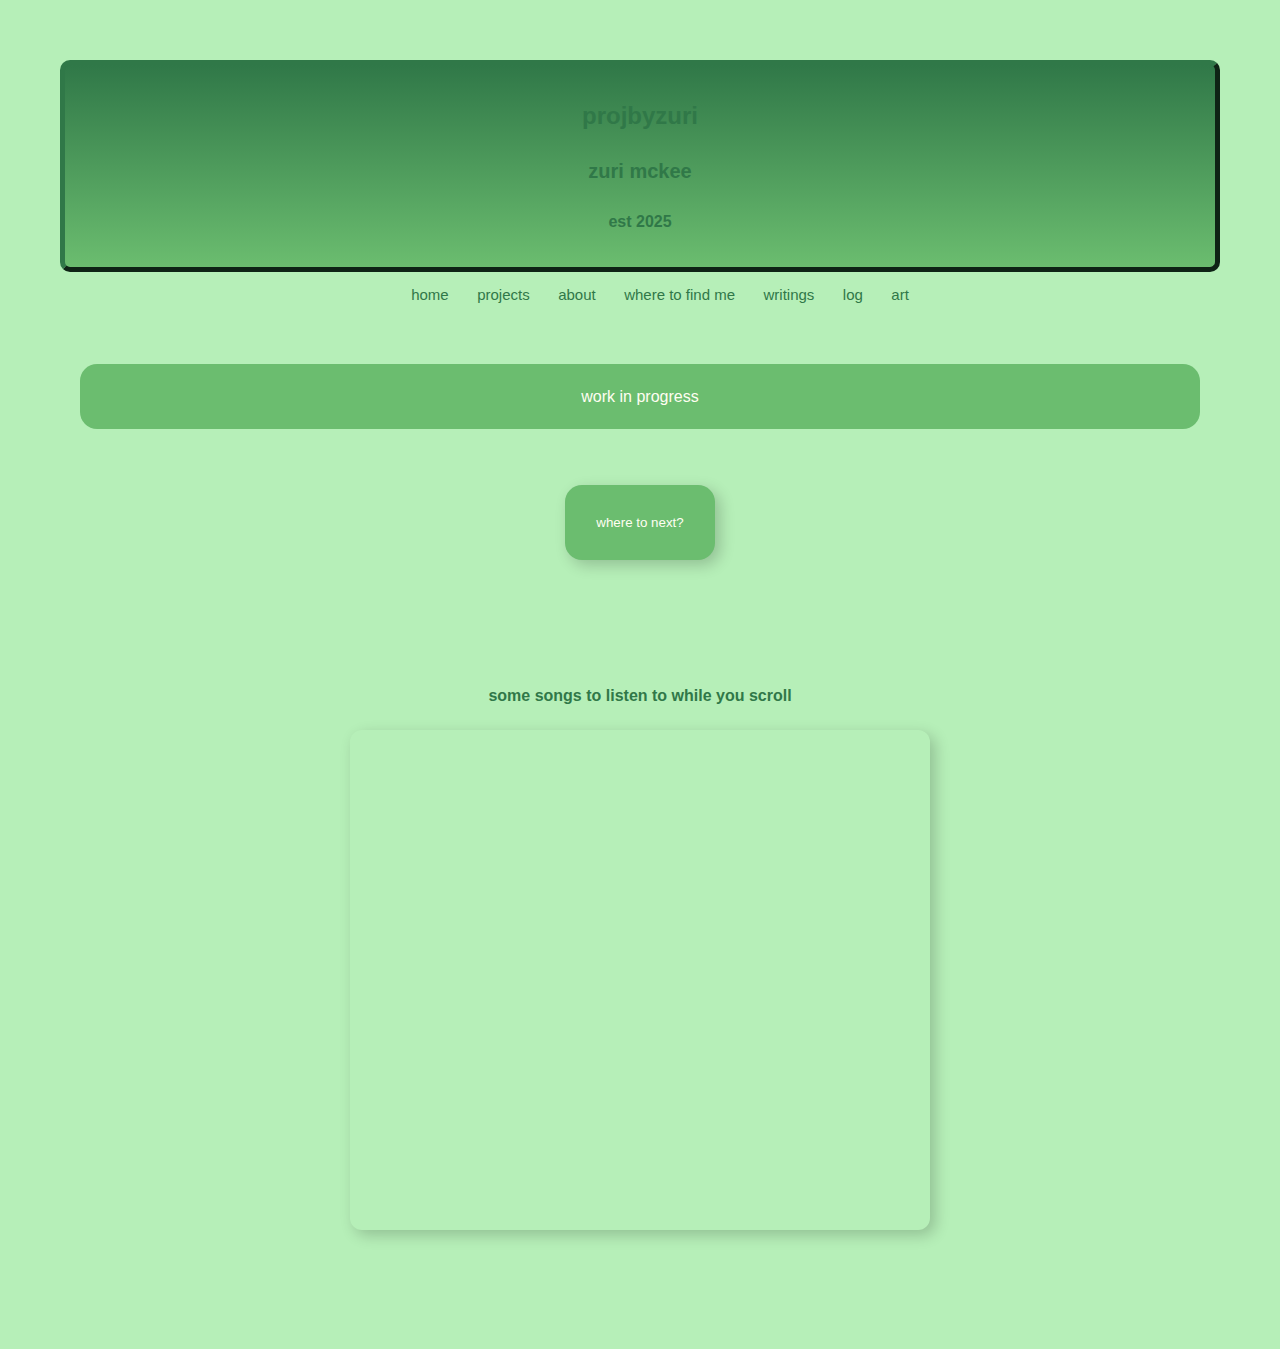
<file: index.html>
<!DOCTYPE html>
<html lang="en-US">
<head>
    <meta charset="UTF-8">
    <meta name="viewport" content="width=device-width, initial-scale=1.0">
    <link rel="stylesheet" href="styles.css">
    <link rel="icon" type="image/png" href="favicon.ico">
    
</head>
    <body>
        <header>
            <title>
                projbyzuri 1.0
            </title>
        </header>
        <div class="myDiv">
            <h2>projbyzuri</h2>
            <h3>zuri mckee </h3>
            <h4> est 2025</h4>
        </div>
        
        
        
        <nav>
            <ul>
                <li><a href="index.html">home</a></li>
                <li><a href="projects.html">projects</a></li>
                <li><a href="about.html">about</a></li>
                <li><a href="contact.html">where to find me</a></li>
                <li><a href="blog.html">writings</a></li>
                <li><a href="log.html">log</a></li>
                <li><a href="art.html">art</a></li>
            </ul>
        </nav>
        
        <br>

        <div class="homePage">
            <div class="fade-in">
                work in progress
            </div>
        </div>    
        <br>
        <button onclick="location.href='projects.html'">where to next?</button>
        <br>
        <br>
        <br>
        <br>
        <br>
        

        <h4>
            some songs to listen to while you scroll
        </h4>
    
            
        <iframe style="border-radius:12px" src="https://open.spotify.com/embed/playlist/11ZjyQiXejmX4bUdwrtzOO?utm_source=generator" width="75%" height="352" frameBorder="0" allowfullscreen="" allow="autoplay; clipboard-write; encrypted-media; fullscreen; picture-in-picture" loading="lazy"></iframe>

        <br>
        <br>
        <br>
        
    </body>

</html>
</file>
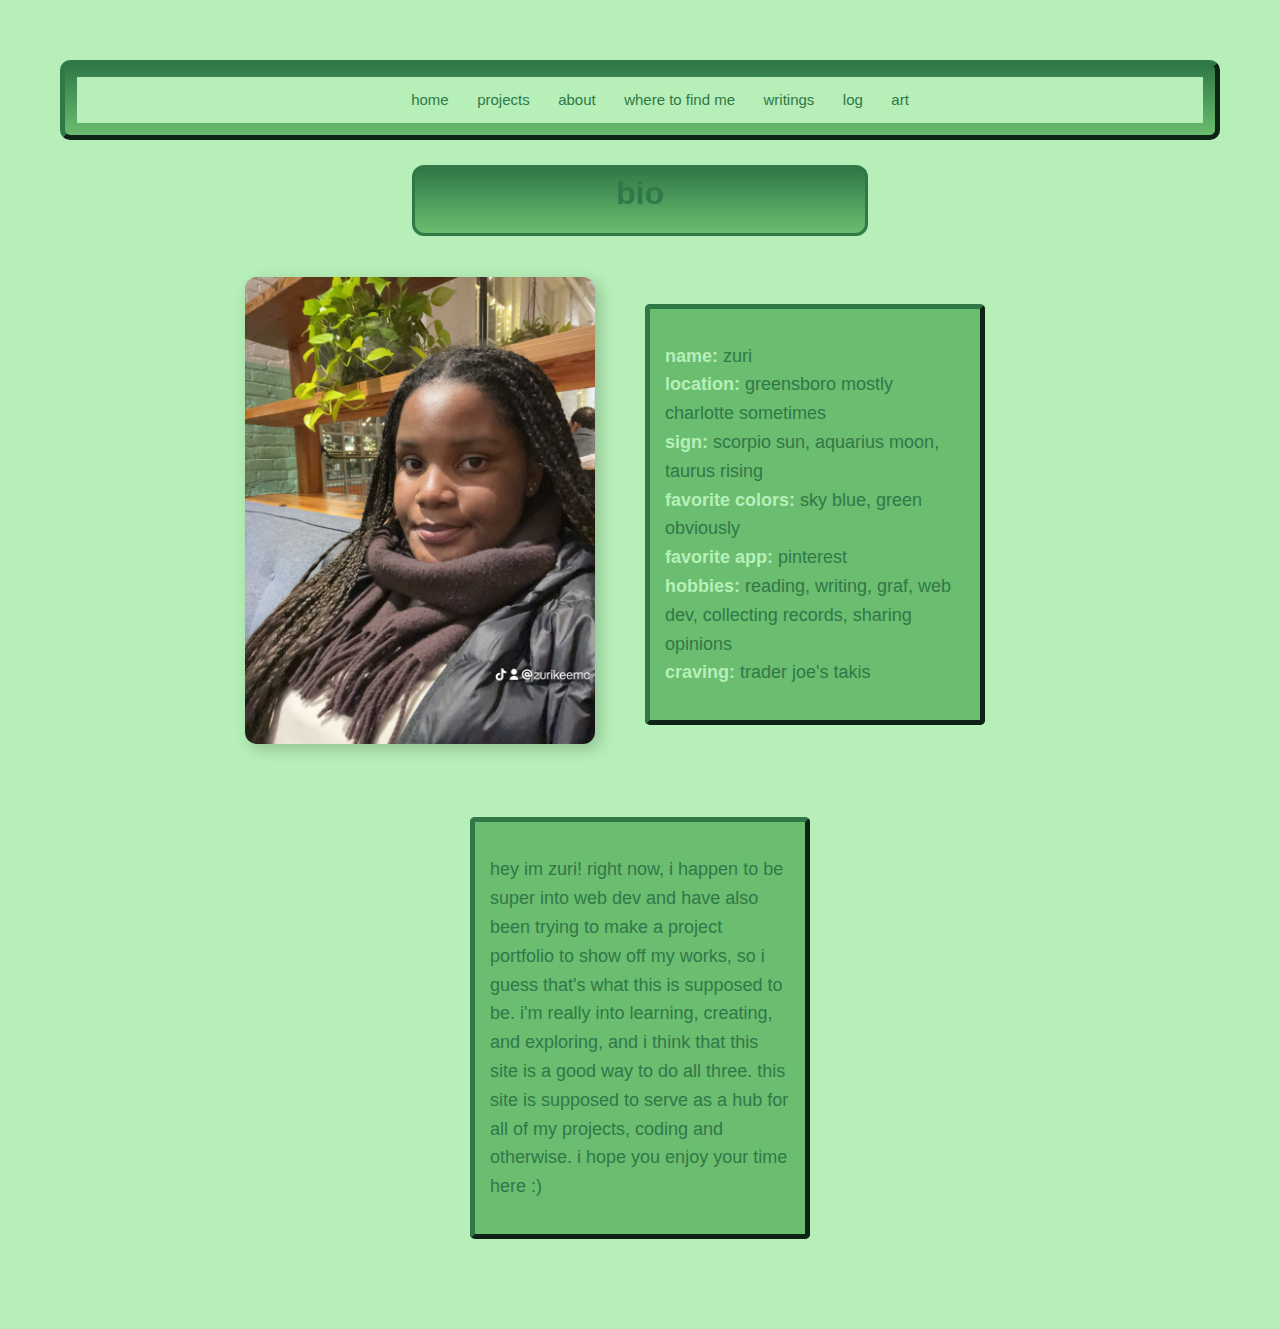
<file: about.html>
<!DOCTYPE html>
<html lang="en-US">
<head>
    <meta charset="UTF-8">
    <meta name="viewport" content="width=device-width, initial-scale=1.0">
    <link rel="stylesheet" href="styles.css">
    <link rel="icon" type="image/png" href="favicon.ico">
</head>
    <header>
        <title>
            about
        </title>
    </header>
    <body>
        <div class="myDiv">
            <nav>
                <ul>
                    <li><a href="index.html">home</a></li>
                    <li><a href="projects.html">projects</a></li>
                    <li><a href="about.html">about</a></li>
                    <li><a href="contact.html">where to find me</a></li>
                    <li><a href="blog.html">writings</a></li>
                    <li><a href="log.html">log</a></li>
                    <li><a href="art.html">art</a></li>
                </ul>
            </nav>   
        </div>
        <br>
        <div class="fade-in"> 
            <style>
            h1 {
                border: 3px solid  #307848;
                border-radius: 12px;
                text-align: center;
                width: 450px;
                height: 65px;
                margin: auto;
                background-image: linear-gradient(#307848, #6bbd6f);}
            </style>
            <h1> bio </h1>
            <div class="parent">
                <p> 
                    <img src="IMG_0082.JPG" width="1440" height="1920" alt="" class="img-style"> 
                </p>
            <div class="favorites-paragraph">
                <p>
                <strong>name:</strong> zuri
                <br>
                <strong>location:</strong> greensboro mostly charlotte sometimes
                <br>
                <strong>sign:</strong> scorpio sun, aquarius moon, taurus rising
                <br>
                <strong>favorite colors:</strong> sky blue, green obviously
                <br>
                <strong>favorite app:</strong> pinterest
                <br>
                <strong>hobbies:</strong> reading, writing, graf, web dev, collecting records, sharing opinions
                <br>
                <strong>craving:</strong> trader joe's takis
                </p>  
            </div>
            <br>
            <br>
            <div class="about-paragraph">
                <p>
                    hey im zuri! right now, i happen to be super into web dev and have also been trying to 
                    make a project portfolio to show off my works, so i guess that's what this is supposed to be. 
                    i'm really into learning, creating, and exploring, and i think that this site is a good way to do all three.
                    this site is supposed to serve as a hub for all of my projects, coding and otherwise. i hope you enjoy your time here :)
                </p>
            </div>
        </div>
        </div>    
    </body>
</html>
</file>
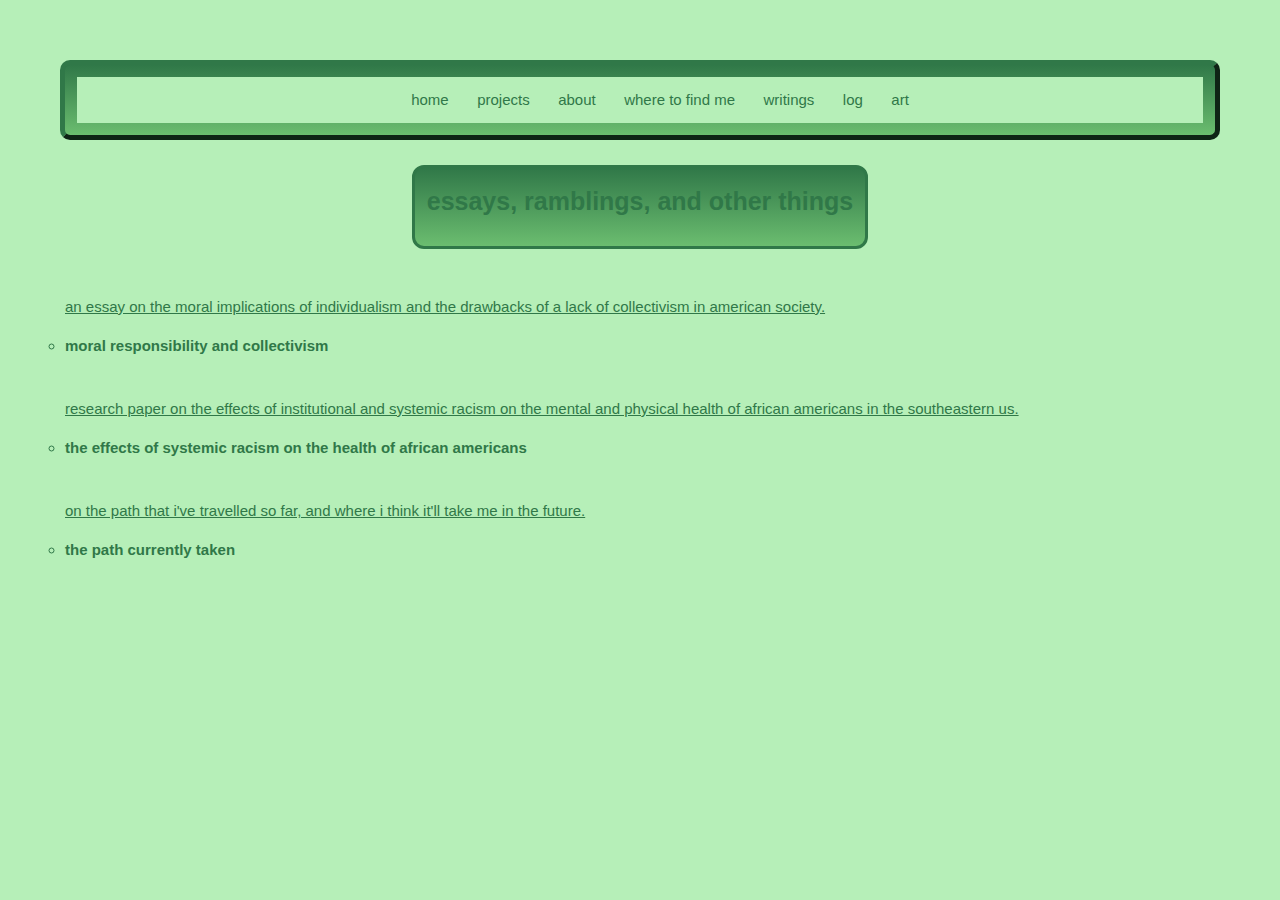
<file: blog.html>
<!DOCTYPE html>
<html lang="en-US">
<head>
    <meta charset="UTF-8">
    <meta name="viewport" content="width=device-width, initial-scale=1.0">
    <link rel="stylesheet" href="styles.css">
    <link rel="icon" type="image/png" href="favicon.ico">
</head>
    <header>
        <title>
            writings
        </title>
    </header>
    <body>
        <div class="myDiv">
            <nav>
                <ul>
                    <li><a href="index.html">home</a></li>
                    <li><a href="projects.html">projects</a></li>
                    <li><a href="about.html">about</a></li>
                    <li><a href="contact.html">where to find me</a></li>
                    <li><a href="blog.html">writings</a></li>
                    <li><a href="log.html">log</a></li>
                    <li><a href="art.html">art</a></li>
                </ul>
            </nav>   
        </div>

        <br>
        <div class="fade-in">
            <style>
                h2{
                    border: 3px solid  #307848;
                    border-radius: 12px;
                    text-align: center;
                    width: 450px;
                    height: 65px;
                    padding-top: 13px;
                    margin: auto;
                    font-size: 25px;
                    background-image: linear-gradient(#307848, #6bbd6f);}
            </style>
            <h2>essays, ramblings, and other things</h2>
            <br>
            <div class="caption">
                <style>
                    p {
                        font-weight: 400;
                        text-decoration: underline;
                    }
                </style>
                <p>
                    an essay on the moral implications of individualism and the drawbacks of a lack of collectivism in american society. 
                </p>
                <div class="link">
                    <li><a href="https://docs.google.com/document/d/1FCY6xP6GnMwFFub6cyFRsvREbkYRDsQrtFr1kxdBits/edit?usp=sharing">moral responsibility and collectivism</a></li>
                </div>

                <br>
                <p>
                    research paper on the effects of institutional and systemic racism on the mental and physical health of african americans in the southeastern us.
                </p>
                <div class="link">
                    <li><a href="https://drive.google.com/file/d/1zbiYee0-GnIpuIRDS8t2a5sLpo1B7QVP/view?usp=sharing">the effects of systemic racism on the health of african americans</a></li>
                </div>    
                
                <br>
                <p>
                    on the path that i've travelled so far, and where i think it'll take me in the future.
                </p>
                <div class="link">
                    <li><a href="https://docs.google.com/document/d/1cStB4QkA00p7IGtQbzYkBbZ1VOr24nSuP5hT0UqRUww/edit?usp=sharing">the path currently taken</a></li>
                </div>
            </div>
            
        </div>
    </body>
</html>
</file>
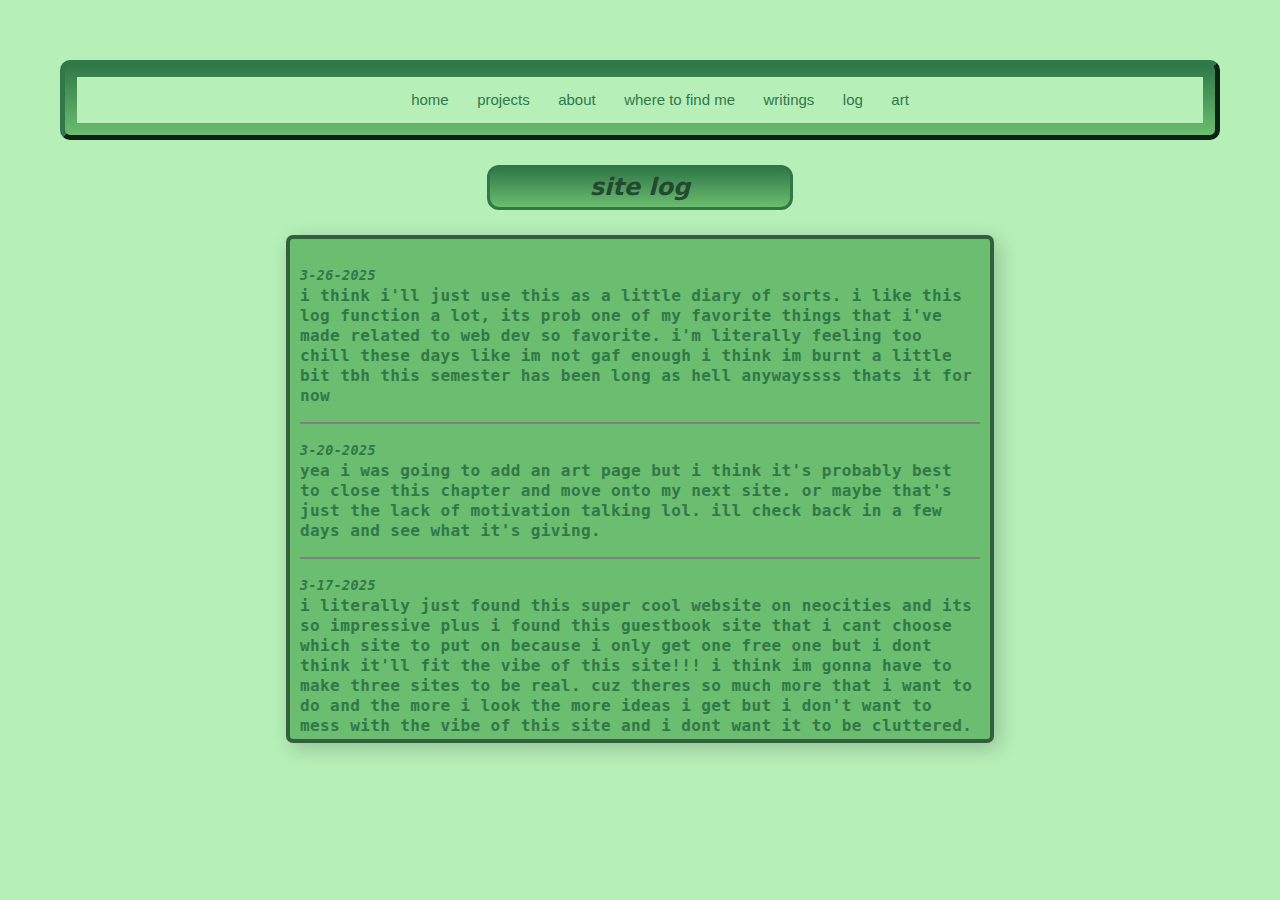
<file: log.html>
<!DOCTYPE html>
<html lang="en-US">
<head>
    <meta charset="UTF-8">
    <meta name="viewport" content="width=device-width, initial-scale=1.0">
    <link rel="stylesheet" href="styles.css">
    <link rel="icon" type="image/png" href="favicon.ico">
</head>
    <header>
        <title>
            log
        </title>
    </header>
    <body>
        <div class="myDiv">
            <nav>
                <ul>
                    <li><a href="index.html">home</a></li>
                    <li><a href="projects.html">projects</a></li>
                    <li><a href="about.html">about</a></li>
                    <li><a href="contact.html">where to find me</a></li>
                    <li><a href="blog.html">writings</a></li>
                    <li><a href="log.html">log</a></li>
                    <li><a href="art.html">art</a></li>
                </ul>
            </nav>   
        </div>
        <div class="fade-in">
            <br>
            <style>
                h1{
                    border: 3px solid #307848;
                    border-radius: 12px;
                    position: center;
                    width: 300px;
                    margin: auto;
                    color: #244930;
                    font-size: 24px;
                    font-family:system-ui, -apple-system, BlinkMacSystemFont, 'Segoe UI', Roboto, Oxygen, Ubuntu, Cantarell, 'Open Sans', 'Helvetica Neue', sans-serif;
                    font-style: oblique;
                    background-image: linear-gradient(#307848, #6bbd6f); 
                }

                .log-title p{
                    font-size: 20px;
                    text-align: center;
                    font-weight: bold;
                    color: #244930;
                }
            </style>

            <h1> site log </h1>
            <br>

            <div class="log-container">
                <div class="log-title">
                </div>
                <div class="log-content">   
                    <p>
                         
                        <small>03-15-2025</small><br>
                        i want to leave this damn workshop so bad it's not even funny - also first log hello world!!
                    </p>
                    <hr>
                    <p>
                        <small> 3-16-2025</small><br>
                        i'm trying to figure out how to make this log scroll like the other guy's log that i've modeled it off of. 
                        i used the inspect thingy to look at his code and there was nothing on there about it but it was partially in 
                        javascript so maybe that's why. but also, i feel like I could do it with the flex-box feature.
                        antyways we'll figure it out.
                    </p>
                    <hr>
                    <p>
                        <small> 3-16-2025</small><br>
                        i'm also considering making a different website to serve as my personal portfolio, mainly just because this
                        one is a bit informal and also very green. even though it is my first website baby and i am very attatched to it,
                        it'll probably just be my little personal artsy website for my essays, and to maybe host some of my graffiti pieces
                        or crochet or something
                    </p>
                    <hr>
                    <p>
                        <small> 3-16-2025</small><br>
                        the only part left that i have to do is the message input function for people to leave messages or whatever, and the only
                        reason that i've left that until the end is because i have to learn like server side development for it to work and stuff 
                        and that is a bigger task than i'm willing to take on at the moment. but i'll be starting this google cloud computing course 
                        next week so hopefully i'll get some insight on how to do it then.
                    </p>
                    <hr>
                    <p>
                        <small> 3-16-2025</small><br>
                        YAYY IT SCROLLED i guess that's what the overflow-y thing was for.
                        only thing is, i want to change the way it looks...     
                    </p>
                    <hr>
                    <p>
                        <small> 3-16-2025</small><br>
                        scrollbar changed!! only issue now is the fact that neocities, where my website is hosted, is acting up rn and not reflecting my
                        css changes it's pissing me off!! im trying to show it off like pls.
                    </p>
                    <hr>
                    <p>
                        <small>3-16-2025</small><br>
                        it looks weird right now because the month thing isn't centered or at the top but that gave me an idea. what if I added a feature
                        where the months were on the side in a sidebar of sorts and you could click on them to jump to the journal entries for that month?
                    </p>
                    <hr>
                    <p>
                        <small>3-16-2025</small><br>
                        just found a new host for the site!! netify saved my life sorry neocities but i think i'll just be using it for inspo from now on!!
                        the new host is so techy looking tho i feel like a hacker lol.
                    </p>
                    <hr>
                    <p>
                        <small>3-17-2025</small><br>
                        i'm conflicted about what more to add on this site, on one hand it's pretty solid, but on the other hand there is other stuff that i want to add.
                        but on the other other hand, i want to just start on my professional portfolio. i'll probably just add an art page and then start making the scaffolding
                        for my formal portfolio.
                    </p>
                    <hr>
                    <p>
                        <small>3-17-2025</small><br>
                        i literally just found this super cool website on neocities and its so impressive plus i found this guestbook site that i cant choose which site to put on
                        because i only get one free one but i dont think it'll fit the vibe of this site!!! i think im gonna have to make three sites to be real. cuz theres so 
                        much more that i want to do and the more i look the more ideas i get but i don't want to mess with the vibe of this site and i dont want it to be cluttered. 
                    </p>
                    <hr>
                    <p>
                        <small>3-20-2025</small><br>
                        yea i was going to add an art page but i think it's probably best to close this chapter and move onto my next site. or maybe that's just the lack of motivation
                        talking lol. ill check back in a few days and see what it's giving. 
                    </p>
                    <hr>
                    <p>
                        <small>3-26-2025</small><br>
                        i think i'll just use this as a little diary of sorts. i like this log function a lot, its prob one of my favorite things that i've made related to web dev so favorite.
                        i'm literally feeling too chill these days like im not gaf enough i think im burnt a little bit tbh this semester has been long as hell
                        anywayssss thats it for now
                    </p>   

                </div>
            </div>
        </div>
        <!--reverses journal entries-->
        <script>
            const logContent = document.querySelector('.log-content');
            const entries = Array.from(logContent.querySelectorAll('p, hr'));
            logContent.innerHTML = ''; // Clear current content
            entries.reverse().forEach(entry => logContent.appendChild(entry)); // Append in reverse order
        </script>
    </body>
</html>
</file>
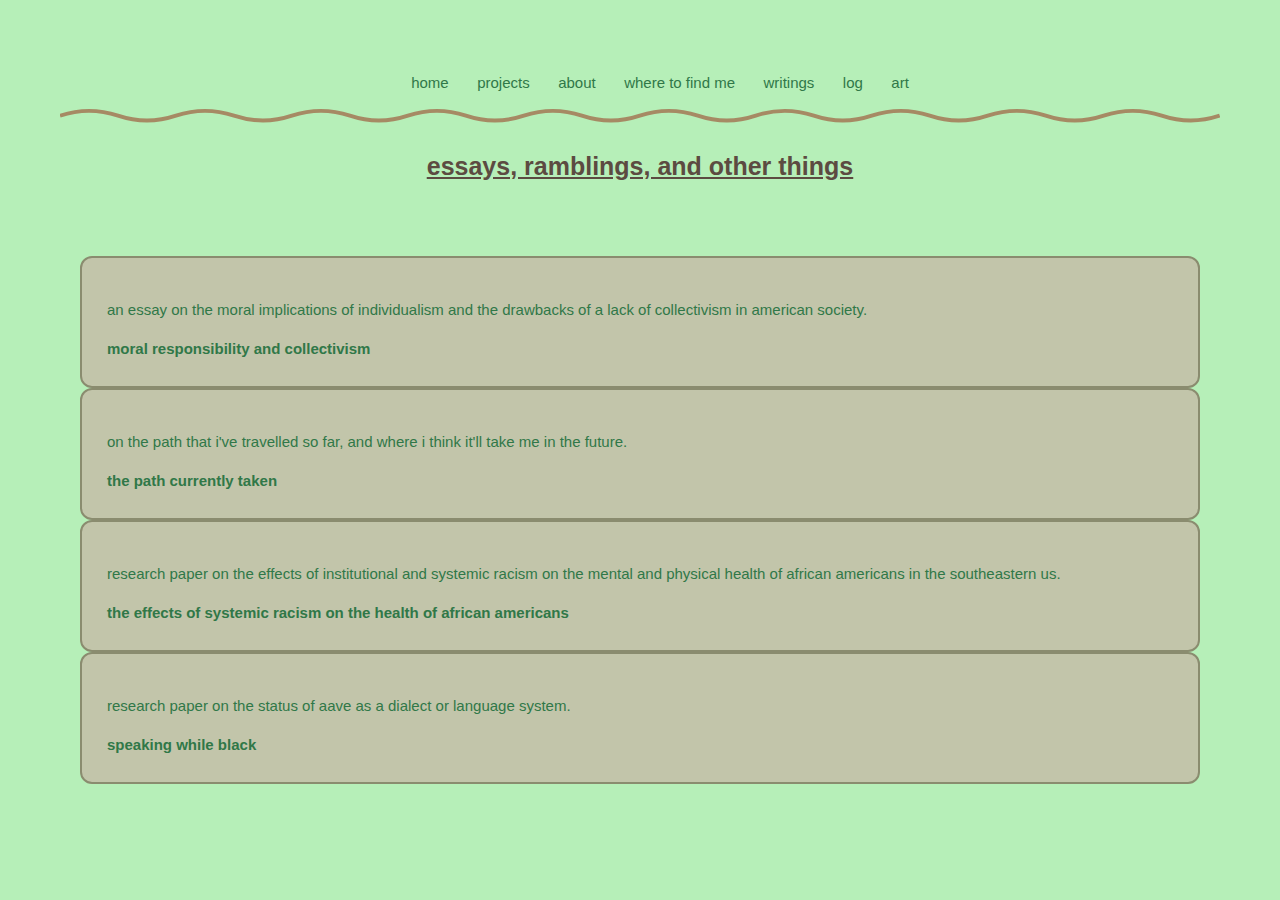
<file: writings.html>
<!DOCTYPE html>
<html lang="en-US">
<head>
    <meta charset="UTF-8">
    <meta name="viewport" content="width=device-width, initial-scale=1.0">
    <link rel="stylesheet" href="styles.css">
    <link rel="icon" type="image/png" href="assets/favicon.ico">
</head>
    <header>
        <title>
            writings
        </title>
    </header>
    <body>
        <nav>
            <ul>
                <li><a href="index.html">home</a></li>
                <li><a href="projects.html">projects</a></li>
                <li><a href="about.html">about</a></li>
                <li><a href="contact.html">where to find me</a></li>
                <li><a href="writings.html">writings</a></li>
                <li><a href="log.html">log</a></li>
                <li><a href="art.html">art</a></li>
            </ul>
        </nav>   
        <svg class="nav-divider" viewBox="0 0 1200 20" xmlns="http://www.w3.org/2000/svg">
            <path d="M0,10 Q30,0 60,10 T120,10 T180,10 T240,10 T300,10 T360,10 T420,10 T480,10 T540,10 T600,10 T660,10 T720,10 T780,10 T840,10 T900,10 T960,10 T1020,10 T1080,10 T1140,10 T1200,10" 
                stroke="#A68A64" stroke-width="4" fill="none"/>
        </svg>


        <br>
        <div class="fade-in">
            <style>
                h2{
                    border-radius: 12px;
                    text-align: center;
                    color: #5C4B41;
                    width: 450px;
                    height: 65px;
                    padding-top: 13px;
                    margin: auto;
                    font-size: 25px;
                    text-decoration: underline;}
            </style>
            <style>
                p {
                    font-weight: 400;
                }
            </style>
            <style>
                .proj-card{
                    border: 2px solid #8A8C6F;
                    background: #C2C5AA;
                    padding: 20px;
                    border-radius: 12px;
                    text-align:left;}
            </style>

            <h2>essays, ramblings, and other things</h2>
            <br>
            <div class="project-grid">
                <div class="proj-card">
                    <div class="caption">
                        <p>
                            an essay on the moral implications of individualism and the drawbacks of a lack of collectivism in american society. 
                        </p>
                        <div class="link">
                            <a href="essays/sadhu.html"> moral responsibility and collectivism</a>
                        </div>
                    </div>
                </div>
                <div class="proj-card">
                    <div class="caption">
                        <p>
                            on the path that i've travelled so far, and where i think it'll take me in the future.
                        </p>
                        <div class="link">
                            <a href="essays/fate.html">the path currently taken</a>
                        </div>
                    </div>
                </div>
                <div class="proj-card">
                    <div class="caption">
                        <p>
                            research paper on the effects of institutional and systemic racism on the mental and physical health of african americans in the southeastern us.
                        </p>
                        <div class="link">
                            <a href="https://drive.google.com/file/d/1zbiYee0-GnIpuIRDS8t2a5sLpo1B7QVP/view?usp=sharing">the effects of systemic racism on the health of african americans</a>
                        </div>    
                    </div>
                </div>
                <div class="proj-card">
                    <div class="caption">
                        <p>
                            research paper on the status of aave as a dialect or language system.
                        </p>
                        <div class="link">
                            <a href="https://drive.google.com/file/d/1blDNhrI72a1vBDpa_OE905l26GlfuLLP/view?usp=sharing">speaking while black</a>
                        </div>    
                    </div>
                </div>
            
            
            </div>        
        </div>
    </body>
</html>
</file>
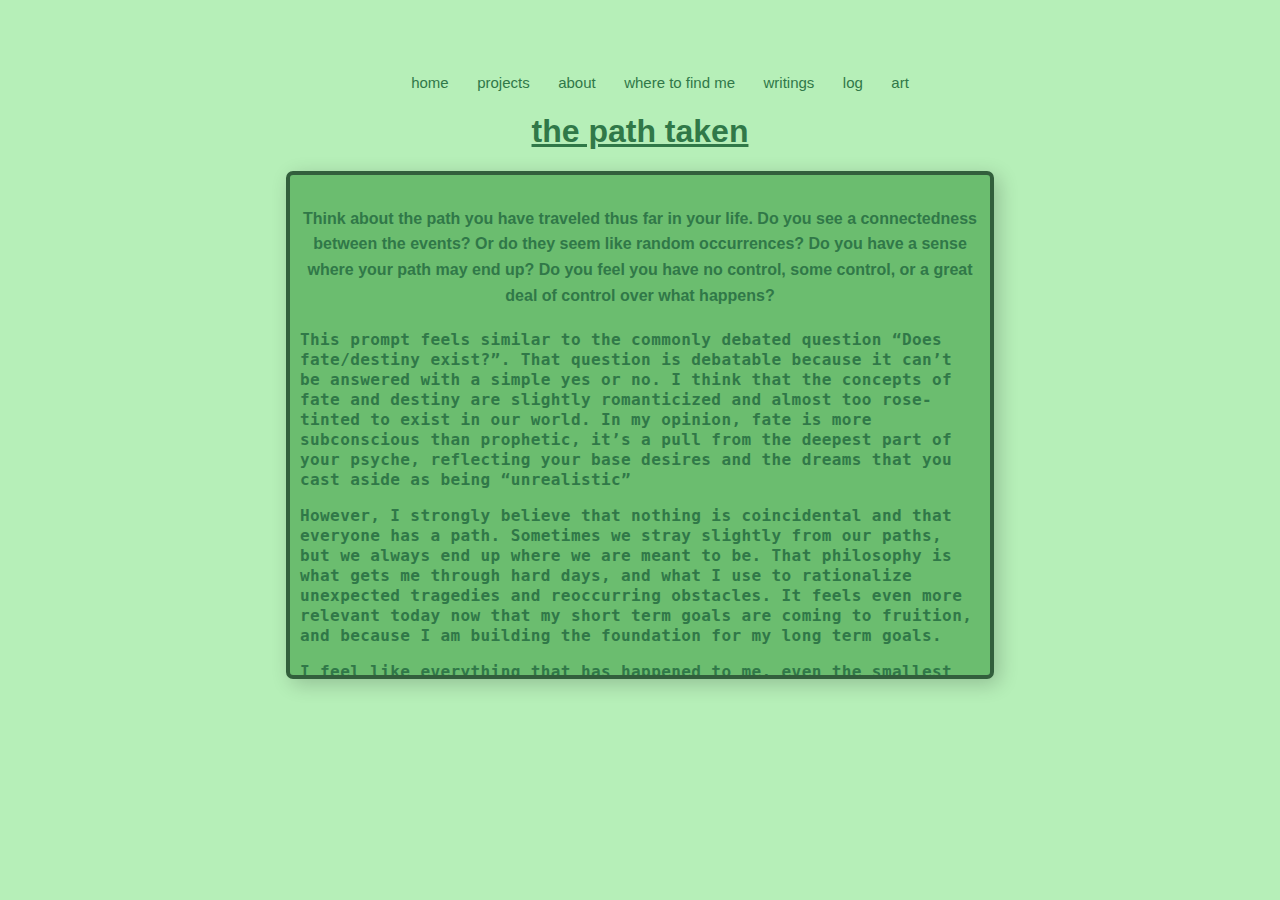
<file: essays/fate.html>
<!DOCTYPE html>
<html lang="en-US">
<head>
    <meta charset="UTF-8">
    <meta name="viewport" content="width=device-width, initial-scale=1.0">
    <link rel="stylesheet" href="../styles.css">
    <link rel="icon" type="image/png" href="../assets/favicon.ico">
</head>
    <header>
        <title>
            moral responsibility
        </title>
    </header>
    <body>
        <nav>
            <ul>
                <li><a href="../index.html">home</a></li>
                <li><a href="../projects.html">projects</a></li>
                <li><a href="../about.html">about</a></li>
                <li><a href="../contact.html">where to find me</a></li>
                <li><a href="../writings.html">writings</a></li>
                <li><a href="../log.html">log</a></li>
                <li><a href="../art.html">art</a></li>
            </ul>
        </nav>
        <div class="fade-in"> 
        <style>
            h1 {
                border-radius: 12px;
                text-align: center;
                width: 450px;
                height: 65px;
                margin: auto;
                text-decoration: underline;
                word-wrap: break-word;
                }
        </style>
        <h1> the path taken </h1>
        <div class="log-container">
            <div class="log-content">
                <h4> Think about the path you have traveled thus far in your life.  Do you see a connectedness between the events?  Or do they seem like random occurrences?  Do you have a sense where your path may end up?   Do you feel you have no control, some control, or a great deal of control over what happens? </h4>
                <p> This prompt feels similar to the commonly debated question &ldquo;Does fate/destiny exist?&rdquo;. That question is debatable because it can&rsquo;t be answered with a simple yes or no. I think that the concepts of fate and destiny are slightly romanticized and almost too rose-tinted to exist in our world. In my opinion, fate is more subconscious than prophetic, it&rsquo;s a pull from the deepest part of your psyche, reflecting your base desires and the dreams that you cast aside as being &ldquo;unrealistic&rdquo;</p>
                <p> However, I strongly believe that nothing is coincidental and that everyone has a path. Sometimes we stray slightly from our paths, but we always end up where we are meant to be. That philosophy is what gets me through hard days, and what I use to rationalize unexpected tragedies and reoccurring obstacles. It feels even more relevant today now that my short term goals are coming to fruition, and because I am building the foundation for my long term goals. </p>
                <p> I feel like everything that has happened to me, even the smallest events, have had a reverberating effect on my personal development and on my life as a whole. In his speech, Steve Jobs said &ldquo;you can&rsquo;t connect the dots looking forward, you can only connect them looking backwards, so you have to trust that the dots will somehow connect in your future.&rdquo;. In the past, many things that I experienced felt cruel and random, I felt like I could never catch a break, and that I was always struggling in some way or another.</p>
                <p> But what I failed to realize because I couldn't connect the dots at the time, was that these trials were preparing me for what I would have to do in the future. By overcoming these numerous obstacles, I was teaching myself how to be persistent, to persevere, and to have faith that everything would work out one way or another. Because of this, I am very grateful for my struggles. I feel like they&rsquo;ve taught me extremely valuable lessons, and have forced me to grow and develop in ways that I never thought I could. </p>
                <p> Even though I have faith that eventually, I will get to where I&rsquo;m supposed to be, I have no idea where that is. It&rsquo;s impossible to know where your path will end &ndash; there are so many different events in life that can cause your path to wind and split, lead you to crossroads, dead ends, and many other bumps in the road. But, the point of your path is not to get to the end of it, it&rsquo;s to enjoy the journey. If I walked through life only focused on getting to one point, I would be missing all of the great things in between. </p>
                <p> Additionally, it&rsquo;s hard to completely control your life. You can try as hard as possible to do so, but things happen. A lot of anxiety comes from focusing on things that you have no control over, and I&rsquo;ve spent too much time being anxious, it&rsquo;s gotten old; So, I prefer to simply do what I think will send me in the right direction, to focus on what I can control, and to enjoy the ride. </p>
            </div>
        </div>
    <body>
</html>
</file>
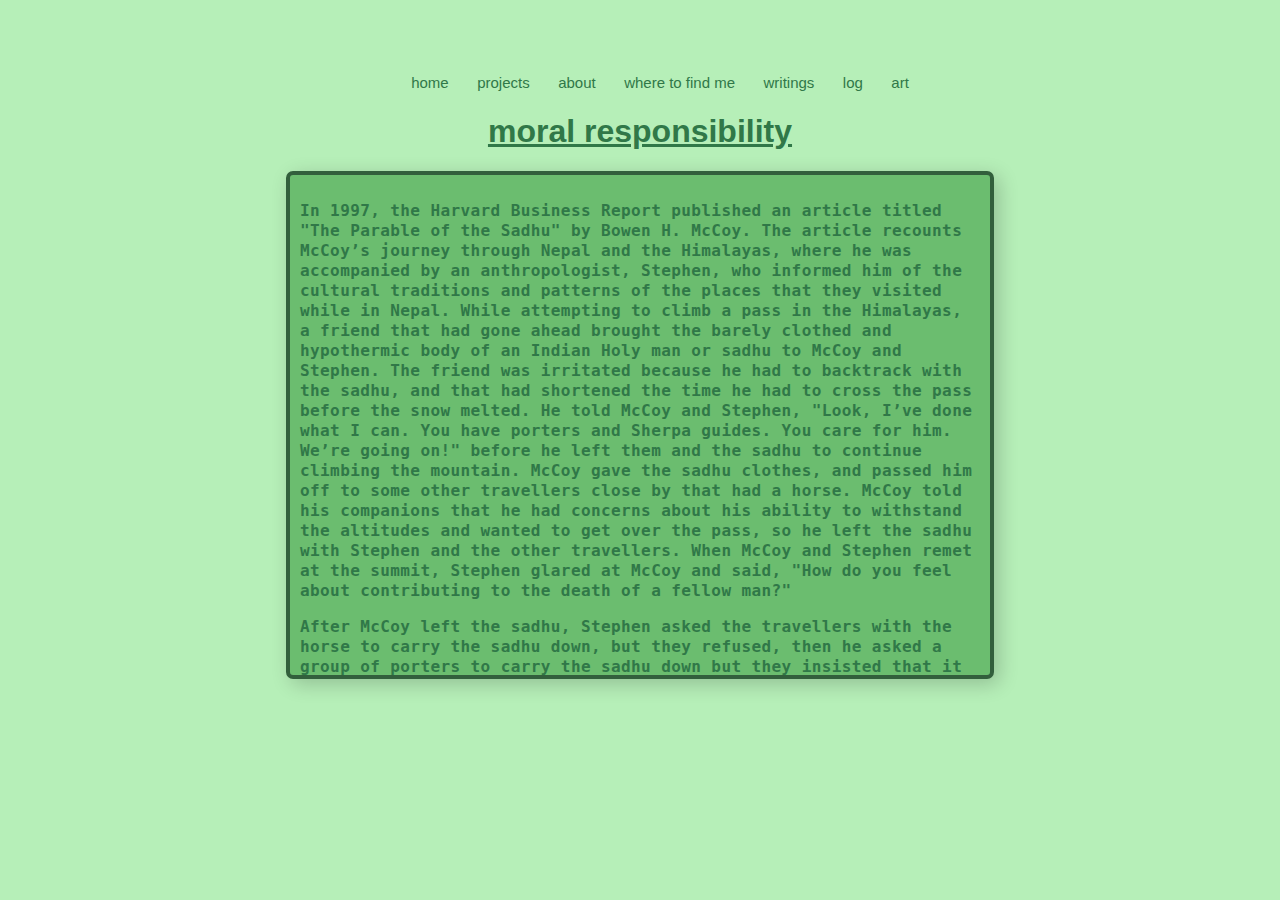
<file: essays/sadhu.html>
<!DOCTYPE html>
<html lang="en-US">
<head>
    <meta charset="UTF-8">
    <meta name="viewport" content="width=device-width, initial-scale=1.0">
    <link rel="stylesheet" href="../styles.css">
    <link rel="icon" type="image/png" href="../assets/favicon.ico">
</head>
    <header>
        <title>
            moral responsibility
        </title>
    </header>
    <body>
        <nav>
            <ul>
                <li><a href="../index.html">home</a></li>
                <li><a href="../projects.html">projects</a></li>
                <li><a href="../about.html">about</a></li>
                <li><a href="../contact.html">where to find me</a></li>
                <li><a href="../writings.html">writings</a></li>
                <li><a href="../log.html">log</a></li>
                <li><a href="../art.html">art</a></li>
            </ul>
        </nav>
        <div class="fade-in"> 
        <style>
            h1 {
                border-radius: 12px;
                text-align: center;
                width: 450px;
                height: 65px;
                margin: auto;
                text-decoration: underline;
                word-wrap: break-word;
                }
        </style>
        <h1> moral responsibility </h1>
        <div class="log-container">
            <div class="log-content">
                <p> In 1997, the Harvard Business Report published an article titled &quot;The Parable of the Sadhu&quot; by Bowen H. McCoy. The article recounts McCoy’s journey through Nepal and the Himalayas, where he was accompanied by an anthropologist, Stephen, who informed him of the cultural traditions and patterns of the places that they visited while in Nepal. While attempting to climb a pass in the Himalayas, a friend that had gone ahead brought the barely clothed and hypothermic body of an Indian Holy man or sadhu to McCoy and Stephen. The friend was irritated because he had to backtrack with the sadhu, and that had shortened the time he had to cross the pass before the snow melted. He told McCoy and Stephen, &quot;Look, I’ve done what I can. You have porters and Sherpa guides. You care for him. We’re going on!&quot; before he left them and the sadhu to continue climbing the mountain. McCoy gave the sadhu clothes, and passed him off to some other travellers close by that had a horse. McCoy told his companions that he had concerns about his ability to withstand the altitudes and wanted to get over the pass, so he left the sadhu with Stephen and the other travellers. When McCoy and Stephen remet at the summit, Stephen glared at McCoy and said, &quot;How do you feel about contributing to the death of a fellow man?&quot;</p>
                <p> After McCoy left the sadhu, Stephen asked the travellers with the horse to carry the sadhu down, but they refused, then he asked a group of porters to carry the sadhu down but they insisted that it would be impossible for the porters to carry someone a great distance down the mountain and manage to get over the pass before the snow melted, they then pressured Stephen to not wait any longer. Finally, the Sherpas carried the sadhu down to a sunny rock and pointed out the hut to him a couple of hundred feet below. Stephen and McCoy did not know if the sadhu lived or died.</p>
                <p> In the NBC sitcom &quot;The Good Place&quot; there is a scene where a character explains the point system that decides whether or not a person makes it into “The Good Place” or “The Bad Place”. As the point system is explained, it gradually becomes more and more apparent that making it to “The Good Place” is virtually impossible because of the ripple effect of one&apos;s actions. Even if your negative action was minor, the possible implications of that action on the people around you could exponentially increase the number of points deducted from your total. This concept is further reinforced by the fact that no one has made it to “The Good Place” in hundreds of years because of the increasing complexity of everyday life. By the time our main characters come in, all people that die are sent to “The Bad Place”, no matter the positive or negative impact that they make during their time on Earth. From The Good Place’s perspective, being a good person is impossible. This fictional depiction of moral failure, directly mirrors the real dilemma that McCoy faced, where his personal goals strongly conflicted with the collective need to save a life.</p>
                <p> The moral plight that Mccoy was subjected to is a real-life example of the complexity that kept people with even the best of intentions out of “The Good Place”, and is common (albeit on a smaller scale) in the world today. It is extremely difficult to relinquish your individual goals and comfort for something that appears to have no benefit to you in the short term, or even seems like a lose-lose situation. A part of Mccoy’s story that sticks out to me is what Stephen says to Mccoy after their group left the sadhu and reached the summit; &quot;No one person was willing to assume ultimate responsibility for the sadhu. Each was willing to do his bit just so long as it was not too inconvenient.&quot; In mainstream society, the anthropologist’s sentiments have become very common and reflect hyper-individualism.</p>
                <p> The moral struggle that McCoy faced during his time in Nepal highlights the challenge of prioritizing collective responsibility over one’s personal goal, an issue that is amplified by the hyper-individuality that is pervasive in American society. Our cultural emphasis on one’s individual gain can cause us to overlook the importance of shared responsibility. Recently, I was reminded of a story my mother had told me about her time as an ESL teacher. She mentioned always having to reprimand her students for sharing answers with each other, but when they were confronted, some of the students said that sharing answers was just the norm to them, because in their respective cultures most things were shared. The prioritization of the collective good over individual interests was a strong belief, as it is in many other collectivist cultures. In the Chinese language, people are referred to by their last name or family name first, instead of their first names. Some Native American tribes did not believe in land ownership because they believed that the land was sentient, and that one couldn’t own land but could live alongside it. These ideologies contrast with the teachings of John Locke, who believed that individual freedom would provide great opportunities to compete for material wealth, and would benefit from the limitation of the government&apos;s power to interfere with said individual. Locke thought that these ideas would be balanced by a general concern for the good of all people and a sense of common purpose that would keep American social institutions intact. However, these safeguards have become scarcer with the passage of time. </p>
                <p> Currently, an unhealthy individualism is common in mainstream culture. More concern for the gain of the individual and less for the gain of the people. There is a willingness, almost eagerness to cut down a neighbor if it means furthering personal goals. Also, most notably a lack of empathy given to other people. I see many of these characteristics in my everyday life, in the news, and in the people around me. Many people are too concerned with reaching the top or just simply surviving to be concerned with the plight of their fellow man. This can be seen in the trend-like manner that social justice issues move through the collective consciousness of the public, most recently, the Israel-Palestine conflict. Many of my peers have been very outspoken on this issue, they organize protests, encourage boycotts, and participate in online advocacy. But recently, less attention has been devoted to this issue. This confused me until I came across a tweet about how many people treat important social issues as trends. They would spend two weeks sharing Gofundmes, and posting infographics on their Instagrams until people got bored or started finding the news too depressing, and eventually moved on, without the resolution of the issue. I have always seen myself as an advocate for social justice, but have begun to wonder if I really am devoted to the cause. Am I fulfilling the anthropologist’s sentiment and only an activist when it is convenient for me? Am I so comfortable in my privilege that I refuse to fully acknowledge the suffering of countless people around the world?</p>
                <p> These thoughts have forced me to rethink my position in the social hierarchy. I have realized that to truly be the activist that I want to be, and to be the person that I want to be, that I have to do what Mccoy couldn’t do. I must let go of the individualistic ideals that have been taught to me all my life, and think outside the binary that I have become used to. For too long, I have been taught that there can only be one winner. That there will always be the haves and the have-nots and that there is not much that can be done about that. But to accept that philosophy is to fulfill the anthropologist&apos;s sentiment. To truly fulfill the moral of The Parable of the Sadhu, I must understand a simple concept. That the whole is greater than the sum of it’s parts. For example, my parents would always tell me stories about the towns that they grew up in. They would tell me stories about prejudiced teachers, and classmates that had relatives in the Klu Klux Klan, and how they were constantly underestimated academically. They eventually left their small communities but came back to teach at their alma mater. I always asked them why they would come back to a place that had treated them so harshly. What they told me will stick with me forever. They told me that knowledge is nothing if it is not passed along. They told me that being the ones that “got out” meant nothing if you did not come back to take more people with you. They told me that they returned to uplift the people around them, and to teach them that the only real confines are the ones in their minds. Their intentions were to pass along the lessons that you have learned along the way, and to be the person that takes responsibility for everyone’s success and wellbeing instead of just your own.</p>
                <p> I feel that my parents’ philosophy is essential to my core values. Being driven to improve myself, but also the people around me, no matter the inconvenience or the uncomfortability of the feat, will spell the difference between leaving my individualist mentality behind and embracing a collectivist one. To close, I will leave with a simple quote, “When I eat, everybody eats”. To truly make this world a better place, we must let go of the idea that there can be only one person at the top, that our institutions, and our flaws as humans are just “the way that things are” and can’t be fixed or remedied. That someone else will come along and carry the man down the mountain, I have done all that I can. Real progress will only happen if we lift up the people around us as we rise. </p>
                </p>
            </div>
        </div>
    <body>
</html>
</file>
<file: styles.css>
/*general styling*/
/*
h1 {
    border: 3px solid  #307848;
    border-radius: 12px;
    text-align: center;
    width: 450px;
    height: 65px;
    margin: auto;
    background-image: linear-gradient(#307848, #6bbd6f);
}
*/

h2{
    font-size: 24px;
    text-align:center;
    color:#307848;

}

h3{
    font-size: 20px;
    text-align:center;
    color:#307848;

}

h4{
    font-size: 16px;
    text-align:center;
    color:#307848;

}

body {
    font-family:'Segoe UI', Tahoma, Verdana, sans-serif ;
    font-size: 16px;
    line-height: 1.6;
    margin: 40px;
    padding: 20px;
    background-color:#b6efb8;
    color: #307848;
    text-align: center;
    list-style: circle;
    
}

footer{
    text-align: center;
    background: #6bbd6f;
    color: #325f3c;
    padding: 10px;
    
    bottom: 10;
    width: 100%;
    border-radius: 5px;
}

strong{
    font-family:sans-serif;
    text-align: center;
    font-size: 18px;
    color:#b6efb8;
}

small{
    font-style: italic;
}


/*socials for contact page*/
 p a{
    display:block; 
    text-decoration:double;
    color:#6bbd6f;
    font-weight: bold;
    padding: 5px;
    transition: color 0.3s ease;
    border-radius: 5px;
    margin: 5px;
    align-items: center;
    gap: 8px;
    font-size: 35px;

}

p a:hover{
    color: #95e2ac;

}



/*nav bar*/
nav{
    background: #b6efb8;
    padding: 10px 0;
    text-align: center;
    position: sticky;
    
}

nav ul{
    list-style: none;
    color:#307848;
    margin: 0;
    background: #b6efb8;
    
}

nav ul li{
    display: inline;
    
}


nav ul li a{
    color: #307848;
    text-decoration: none;
    font-size: 15px;
    padding:8px 12px;
    transition: 0.3s;
}

nav ul li a:hover{
    background: #95e2ac;
    border-radius: 12px;
}

/*misellanious*/ 


section {
    padding:20px;
    text-align: center;

}

img {
    width: 35%;
    height: 25%;
    border-radius: 12px;
    max-width: 500px;
    object-fit:cover;
    
    
}

iframe{
    width: 50%;
    height: 500px;
    border-radius: 12px;
    margin: 0px;
    box-shadow: 5px 5px 15px rgba(0, 0, 0, 0.2);
}

hr{
    border-style: solid;
}


/*classes*/

/*image style for about page*/
.img-style {
    width: 350px; /* Adjust based on actual image size */
    height: auto; /* Maintains aspect ratio */
    border-radius: 12px;
    box-shadow: 5px 5px 15px rgba(0, 0, 0, 0.2);
    object-fit: cover;

   
}


/*shield style for project page*/
.shield-style{
    display: flex;
    gap: 25px;
    justify-content: center;
    width: 90%;
    height: 60%;
    word-wrap:break-word;
    margin: auto;
   
    

}



/*about me page*/
.about-paragraph, .favorites-paragraph{
    border: 5px outset #307848;
    background-color: #6bbd6f;
    text-align: left;
    padding: 15px;
    border-radius: 5px;
    width: 300px; /* Make both sections the same width */
    height: auto; /* Adjusts height dynamically */
    font-size: 18px;
    display: flex;
    flex-direction: column;
    justify-content: center;


}

.parent{
    display: flex;
    justify-content: center;
    align-items: center; /* Centers items vertically */
    gap: 50px;
    flex-wrap: wrap; /* Ensures it adapts on smaller screens */
    margin: 25px 30px 30px 30px; 
    
}



.reg-paragraph{
    text-align: left;
    font-size: 12;
    font-weight:lighter;
    display:list-item;
}




/*box at the top class*/
.myDiv {
    border: 5px outset #307848;
    background-image: linear-gradient(#307848, #6bbd6f);    
    text-align: center;
    padding:12px 12px;
    border-radius: 10px;
    /*display:list-item;*/
  }


.contact-container{
    width: 250px;
    height: auto;
    margin: 35px auto;
    padding: 20px;
    background: #307848;
    border-radius: 15px;
    box-shadow: 5px 5px 20px rgba(0, 0, 0, 0.1);
}

.homePage{
    border-radius: 17px;
    background-color: #6bbd6f;
    color: #FFFEF2;
    padding: 20px;
    margin: 20px;
    
}

.project-paragraph{
    border: 5px outset #307848; 
    text-align: left;
    padding:10px 10px;
    margin-right: 30px;
    border-radius: 5px;
    width: 50%;
    float: left;
}


.project-grid{
    display:block;
    grid-template-columns: repeat(auto-fill, minmax(250px, 1fr));
    gap: 20px;
    margin: 20px;
}

.project-card{
    background: #6bbd6f;
    padding: 15px;
    border-radius: 12px;
    text-align:left;
}


    


.caption{
    display:flow-root; 
    text-decoration:dashed;
    color:#307848;
    font-weight:lighter;
    padding: 5px;
    text-align: left;
    gap: 8px;
    font-size: 15px;
}

.link a{
    display:inline-block; 
    text-decoration:dashed;
    color:#307848;  
    font-weight: bold;
    transition: color 0.2s ease;
    font-size: 15px;
    text-align: left;


}

.link a:hover{
    color:#6fa680;
    font-weight: bold;
    border-radius: 10px;
    text-decoration: dotted;
}


/*animations*/

@keyframes fadeIn {
    from{
        opacity: 0;
    }
    to {
        opacity: 1;
    }
    
}

.fade-in{
    animation:fadeIn 1s ease-in-out;

}

.containerforproj{
    margin-top: 20px;
}

.log-container{
    display: flex;
    width: 700px;
    height: 500px;
    border-radius: 7px;
    box-shadow: 5px 5px 20px rgba(0, 0, 0, 0.2);
    position: relative;
    background-color: #6bbd6f;
    border:#325f3c solid 4px;
    margin: auto;
    
}

.log-content {
    flex: 1;
    padding: 10px;
    overflow-x: hidden;
    overflow-y: auto;
    color: #307848;
    font-size: 16px;
}



    .log-content p {
        color:  #307848;
        font-weight:600;
        font-size: 16px;
        line-height: 20px;
        letter-spacing: 0.4px;
        font-family:monospace;
        text-align: left;
        
        

    }

::-webkit-scrollbar{
    width: 10px;
    background-color: #307848;
}

::-webkit-scrollbar-thumb{
    background-color: #244930;
    border-radius: 10px;
}

.img-style2{
    width: 100%; /* Adjust based on actual image size */
    height: auto; /* Maintains aspect ratio */
    border-radius: 12px;
    margin: auto;
    align-items: center;
}



/*buttons*/
button{
    background-color: #6bbd6f;
    margin-top: 10px;
    width: 150px;
    height: 75px;
    color: #FFFEF2;
    font-family:'Segoe UI', Tahoma, Verdana, sans-serif;
    text-align: center;
    border-radius: 17px;
    box-shadow: 5px 5px 15px rgba(0, 0, 0, 0.2);
    border:#307848;
    cursor: pointer;
    padding: 12px 20px;
}

button:hover{
    background-color: #4a8f5f;
    border-radius: 12px;

}
</file>
